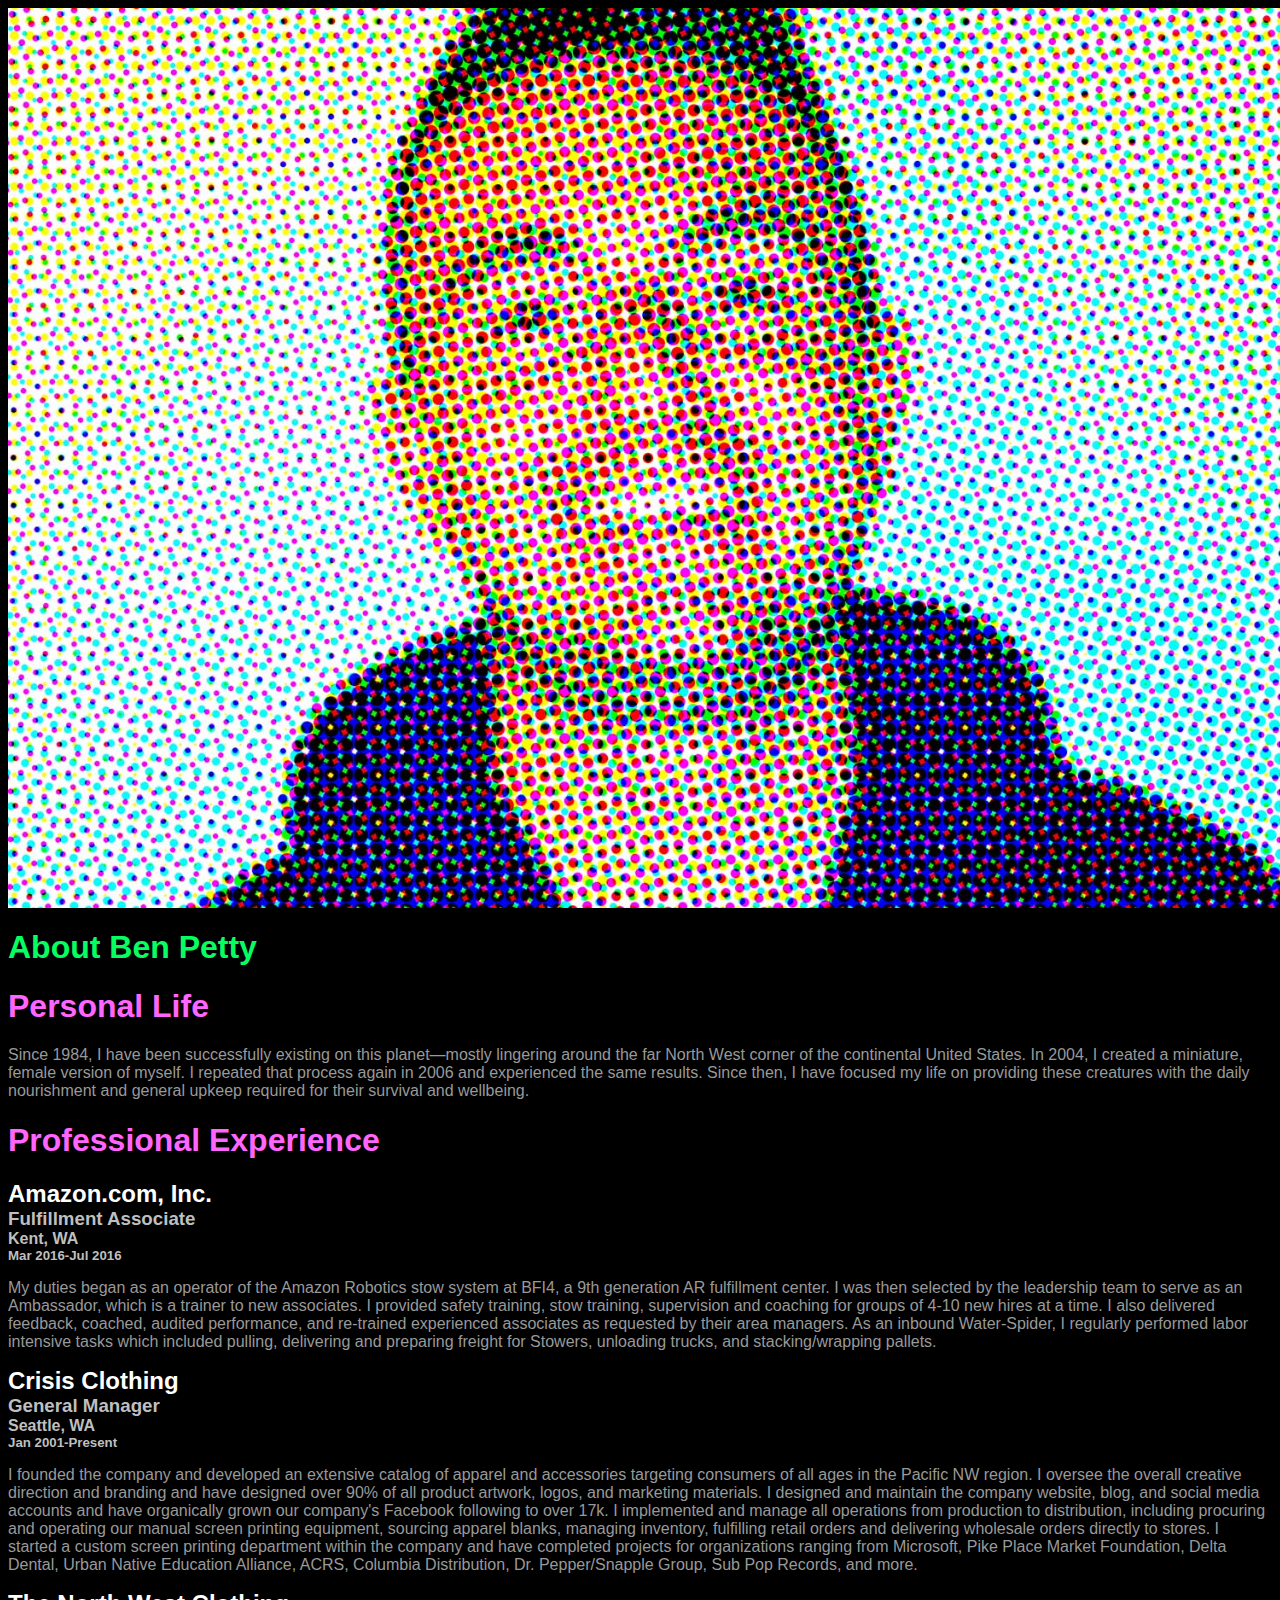
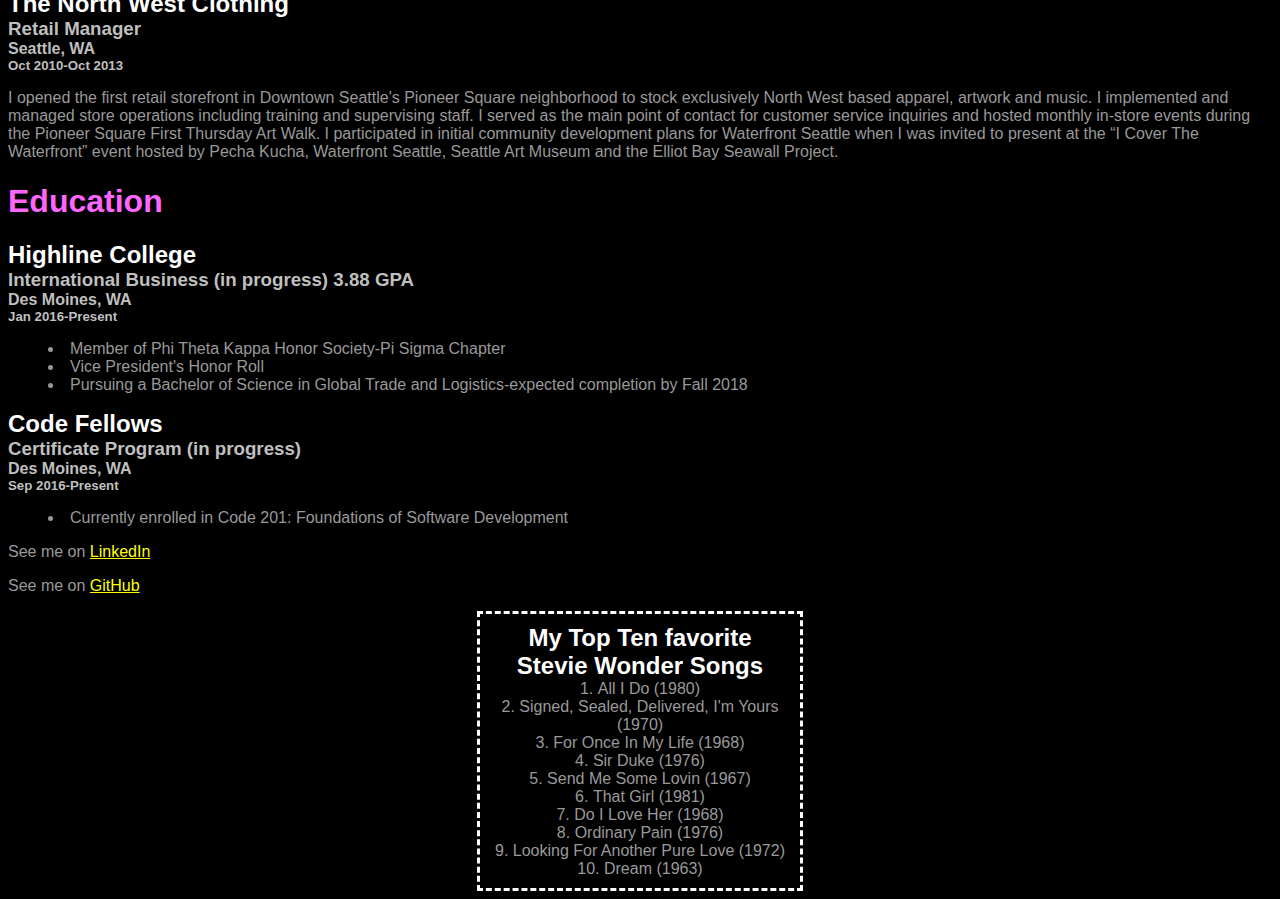
<file: index.html>
<!DOCTYPE html>
<html>

<head>
  <title>Ben Petty</title>
  <link href="style.css" rel="stylesheet">
</head>

<body>
  <script src="app.js"></script>
  <img src="benny_halftone_bg.jpg" />
  <h1><font color="##66ff66">About Ben Petty</font></h1>

  <h1>Personal Life</h1>
  <p>Since 1984, I have been successfully existing on this planet&mdash;mostly lingering around the far North West corner of the continental United States. In 2004, I created a miniature, female version of myself. I repeated that process again in 2006 and experienced the same results. Since then, I have focused my life on providing these creatures with the daily nourishment and general upkeep required for their survival and wellbeing.</p>


  <h1>Professional Experience</h1>

  <h2>Amazon.com, Inc.</h2>
  <h3>Fulfillment Associate</h3>
  <h4>Kent, WA</h4>
  <h5>Mar 2016-Jul 2016</h5>
  <p>My duties began as an operator of the Amazon Robotics stow system at BFI4, a 9th generation AR fulfillment center. I was then selected by the leadership team to serve as an Ambassador, which is a trainer to new associates. I provided safety training, stow training, supervision and coaching for groups of 4-10 new hires at a time. I also delivered feedback, coached, audited performance, and re-trained experienced associates as requested by their area managers. As an inbound Water-Spider, I regularly performed labor intensive tasks which included pulling, delivering and preparing freight for Stowers, unloading trucks, and stacking/wrapping pallets.</p>

  <h2>Crisis Clothing</h2>
  <h3>General Manager</h3>
  <h4>Seattle, WA</h4>
  <h5>Jan 2001-Present</h5>
  <p>I founded the company and developed an extensive catalog of apparel and accessories targeting consumers of all ages in the Pacific NW region. I oversee the overall creative direction and branding and have designed over 90% of all product artwork, logos, and marketing materials. I designed and maintain the company website, blog, and social media accounts and have organically grown our company&apos;s Facebook following to over 17k. I implemented and manage all operations from production to distribution, including procuring and operating our manual screen printing equipment, sourcing apparel blanks, managing inventory, fulfilling retail orders and delivering wholesale orders directly to stores. I started a custom screen printing department within the company and have completed projects for organizations ranging from Microsoft, Pike Place Market Foundation, Delta Dental, Urban Native Education Alliance, ACRS, Columbia Distribution, Dr. Pepper/Snapple Group, Sub Pop Records, and more.</p>

  <h2>The North West Clothing</h2>
  <h3>Retail Manager</h3>
  <h4>Seattle, WA</h4>
  <h5>Oct 2010-Oct 2013</h5>
  <p>I opened the first retail storefront in Downtown Seattle&apos;s Pioneer Square neighborhood to stock exclusively North West based apparel, artwork and music. I implemented and managed store operations including training and supervising staff. I served as the main point of contact for customer service inquiries and hosted monthly in-store events during the Pioneer Square First Thursday Art Walk. I participated in initial community development plans for Waterfront Seattle when I was invited to present at the “I Cover The Waterfront” event hosted by Pecha Kucha, Waterfront Seattle, Seattle Art Museum and the Elliot Bay Seawall Project.</p>

  <h1>Education</h1>

  <h2>Highline College</h2>
  <h3>International Business (in progress) 3.88 GPA</h3>
  <h4>Des Moines, WA</h4>
  <h5>Jan 2016-Present</h5>
  <ul>
    <li>Member of Phi Theta Kappa Honor Society-Pi Sigma Chapter</li>
    <li>Vice President&apos;s Honor Roll</li>
    <li>Pursuing a Bachelor of Science in Global Trade and Logistics-expected completion by Fall 2018</li>
  </ul>

  <h2>Code Fellows</h2>
  <h3>Certificate Program (in progress)</h3>
  <h4>Des Moines, WA</h4>
  <h5>Sep 2016-Present</h5>
  <ul>
    <li>Currently enrolled in Code 201: Foundations of Software Development</li>
  </ul>

  <p>See me on <a href="http://linkedin.com/in/benjaminpetty/">LinkedIn</a></p>
  <p>See me on <a href="https://github.com/benpetty">GitHub</a></p>


<div class="top10">
<h2>My Top Ten favorite Stevie Wonder Songs</h2>

  <ol>
    <li>All I Do (1980)</li>
    <li>Signed, Sealed, Delivered, I'm Yours (1970)</li>
    <li>For Once In My Life (1968)</li>
    <li>Sir Duke (1976)</li>
    <li>Send Me Some Lovin (1967)</li>
    <li>That Girl (1981)</li>
    <li>Do I Love Her (1968)</li>
    <li>Ordinary Pain (1976)</li>
    <li>Looking For Another Pure Love (1972)</li>
    <li>Dream (1963)</li>
  </ol>

</div>
</body>

</html>
</file>
<file: style.css>
body {
	color: white;
	font-family: Arial, Helvetica, sans-serif;
	background-color: black;
}

a {
		color: yellow;
}

p {
	color: #999999;
}

h1 {
	color:#ff66ff;
}

h2, h3, h4, h5, h6 {
  margin-top:0em;
  margin-bottom:0em;
}

h3, h4, h5, h6 {
	color: #bfbfbf;
}

img {
  display: block;
  width: 100vw;
  height: 100vh;
  object-fit: cover;
}

ul {
    list-style-position: inside;
		color: #999999;
}

ol {
		list-style-position: inside;
		color: #999999;
		padding: 0;
		margin: 0;
}

div.top10 {
		width: 300px;
		text-align: center;
		border-width: medium;
		border-style: dashed;
		padding: 10px;
		align-content: center;
		margin-left: auto ;
		margin-right: auto ;
}
</file>
